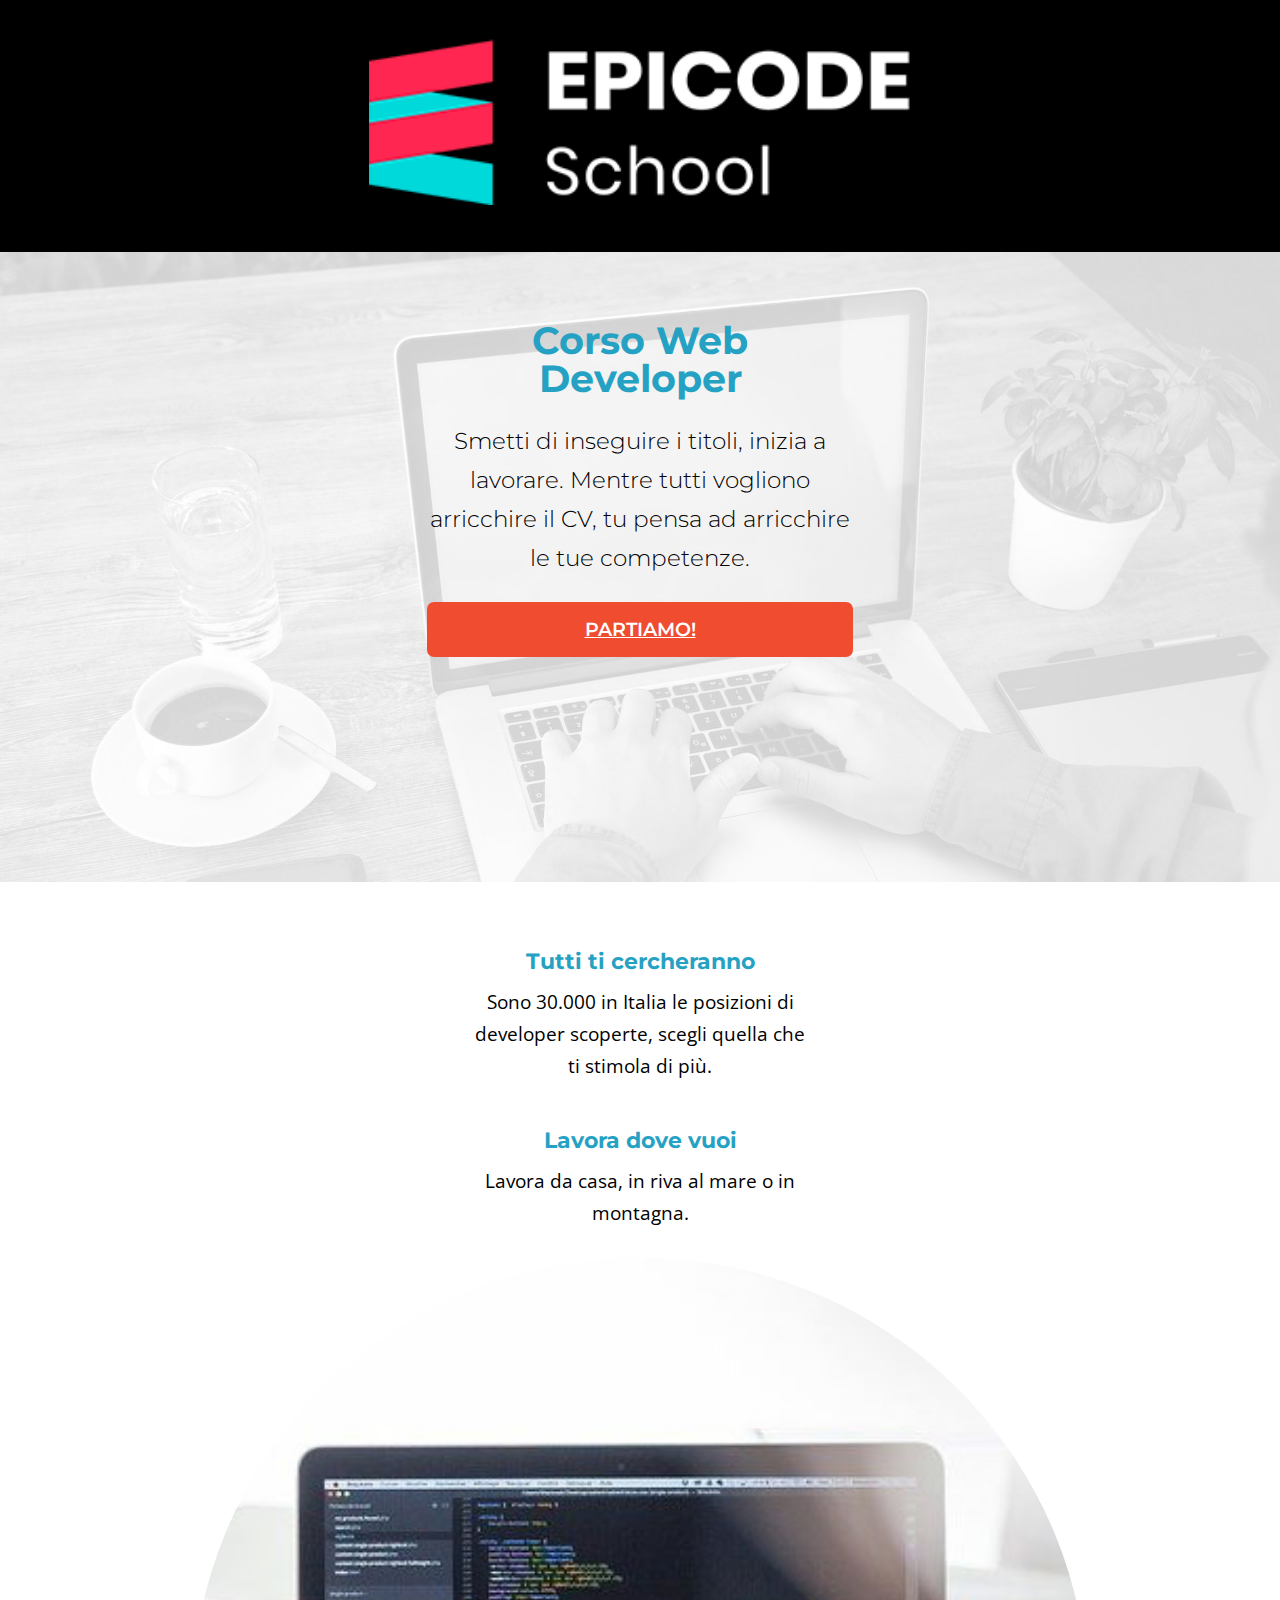
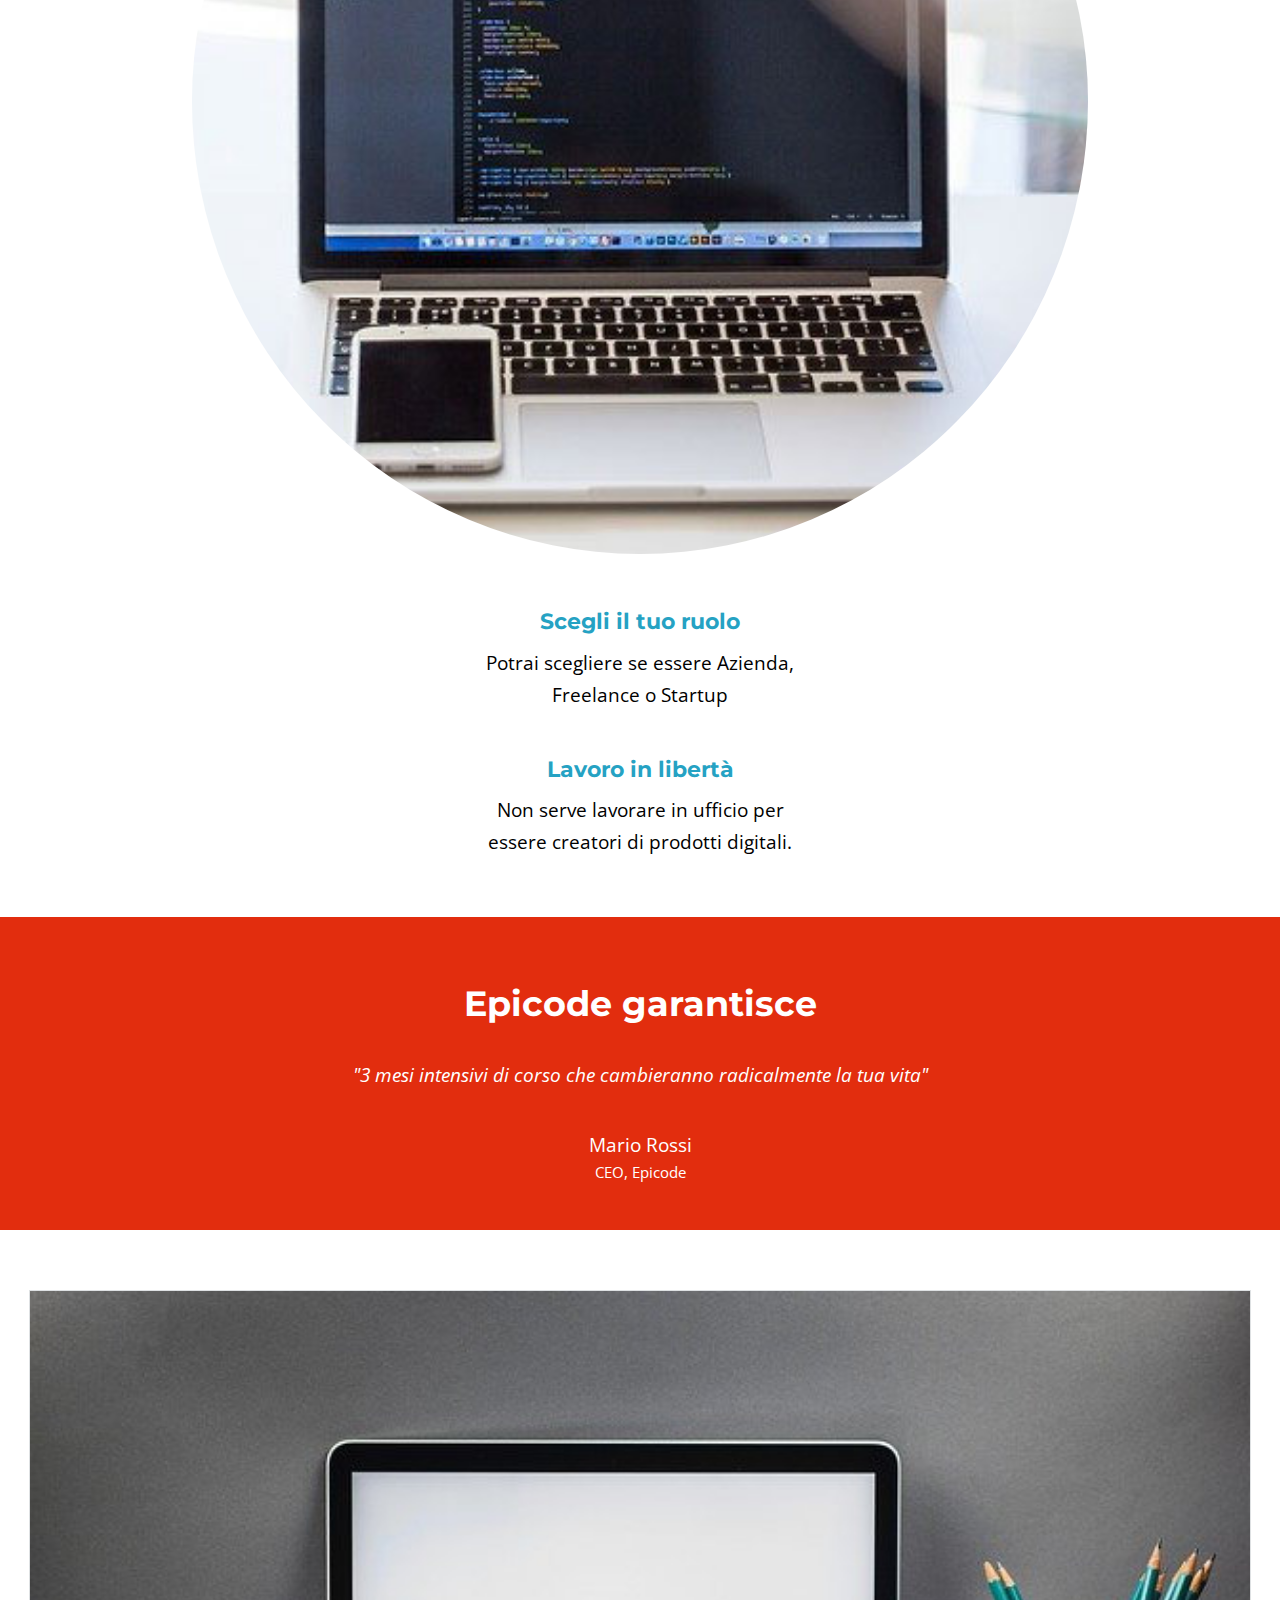
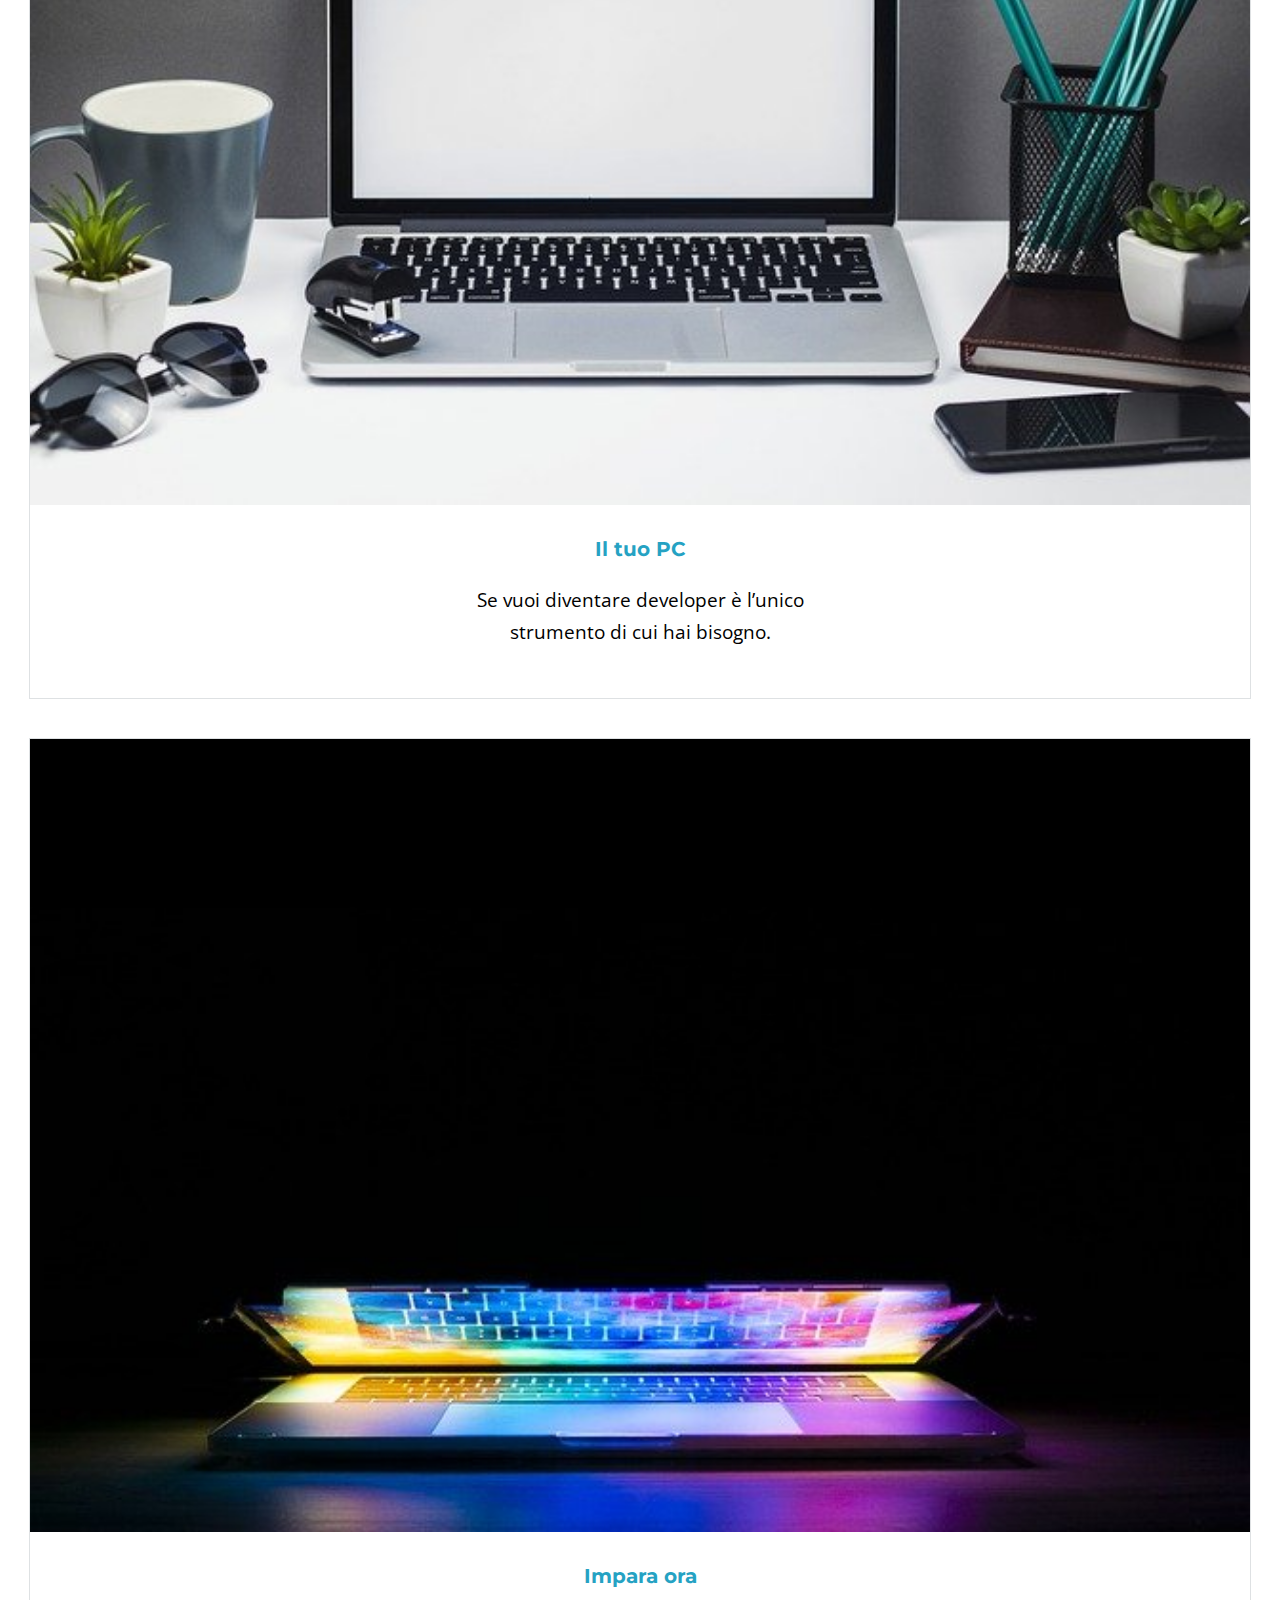
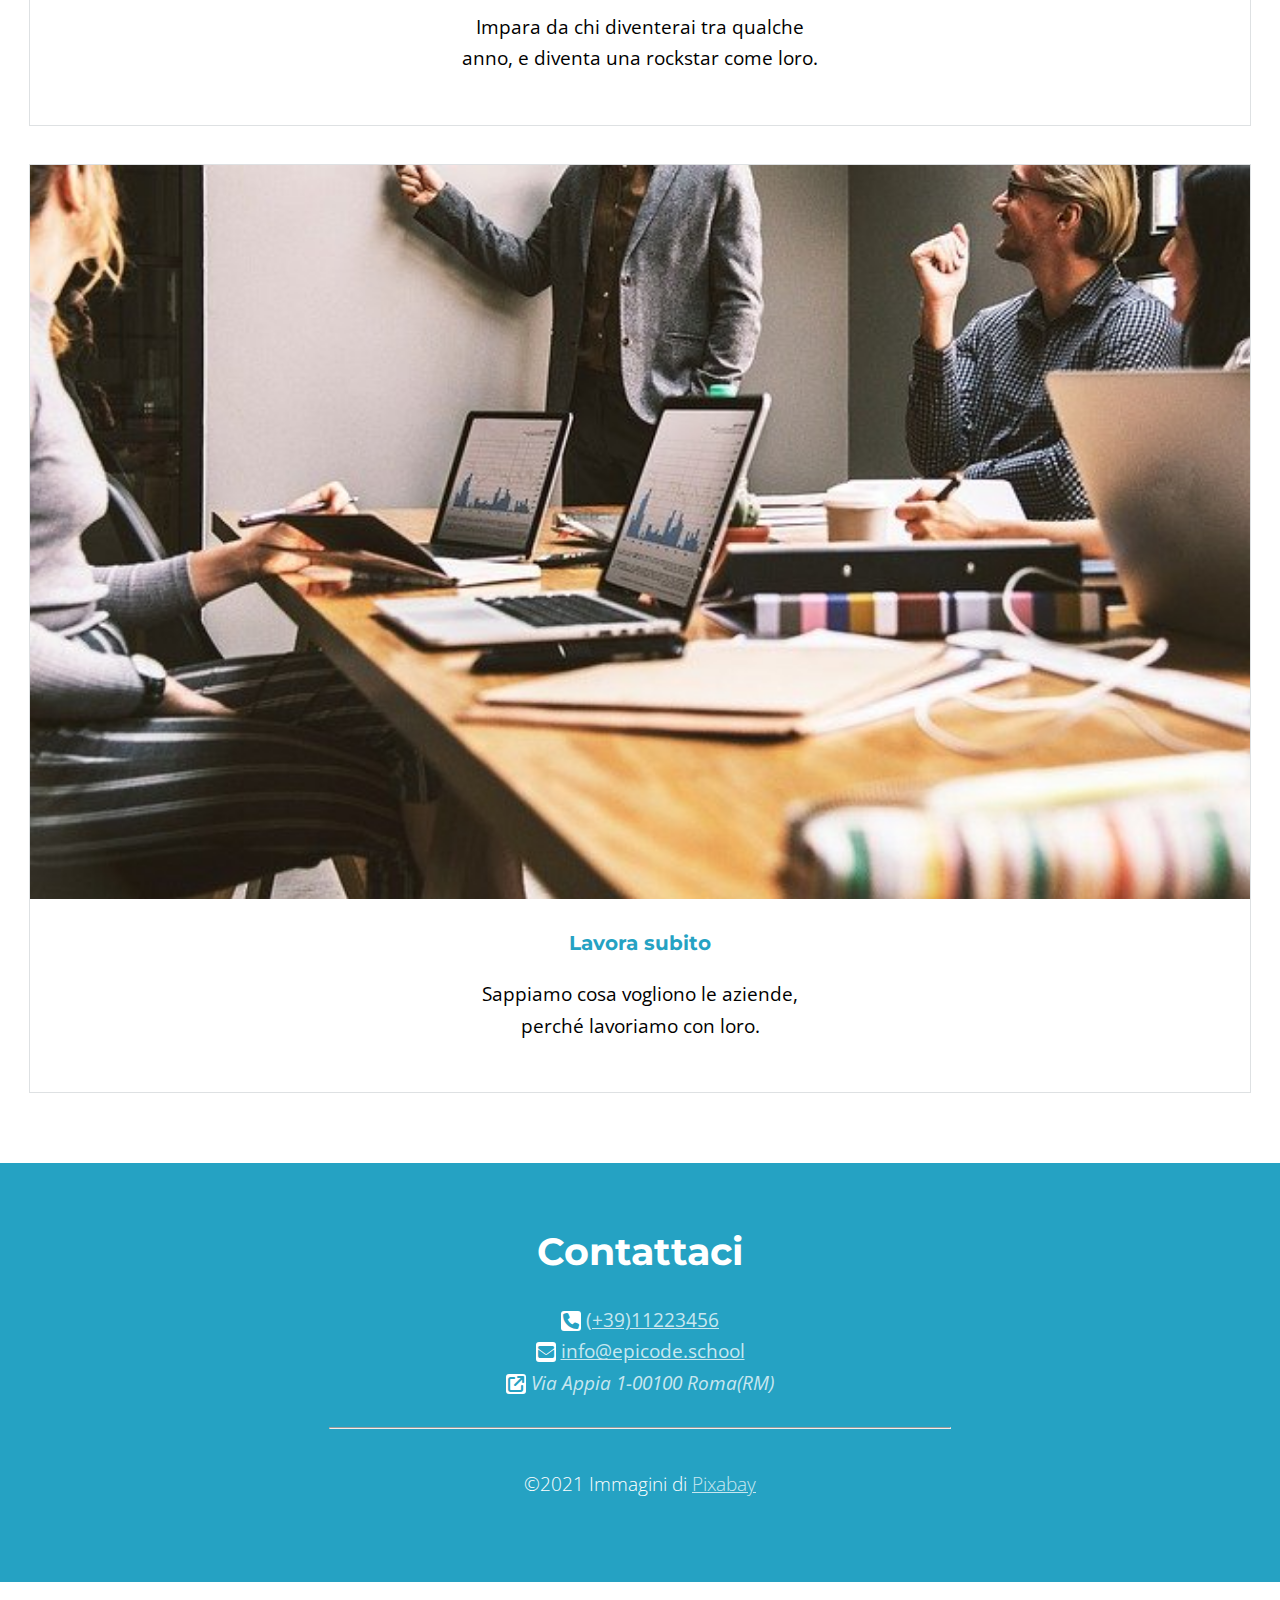
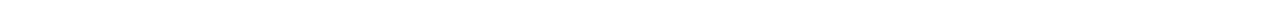
<file: index.html>
<!DOCTYPE html>
<html lang="it">

<head>
    <meta charset="UTF-8">
    <meta http-equiv="X-UA-Compatible" content="IE=edge">
    <meta name="viewport" content="width=device-width, initial-scale=1.0">
    <meta name="description"
        content="Da zero a Epicode con i corsi completi per diventare uno sviluppatore professionista in 3 mesi.">
    <link rel="stylesheet" href="https://cdnjs.cloudflare.com/ajax/libs/font-awesome/6.4.0/css/all.min.css">
    <link rel="stylesheet" href="assets/css/style.css">
    <title> Corso Web Developer - Epicode school</title>
</head>

<body>
    <header>
        <div id="container">
            <div id="background-head">
                <img id="imagine-logo" src="assets/img/logo.png" alt="Logo Epicode" width="45%" height="100%">
            </div>
            <div id="background-image">
                <h1 id="titolo">Corso Web <br> Developer</h1>
                <p id="paragrafo-heading">Smetti di inseguire i titoli, inizia a <br> lavorare. Mentre tutti vogliono
                    <br> arricchire il CV, tu pensa ad arricchire <br> le tue competenze.
                </p>
                <span id="div-bottone">
                    <div id="fake-buttom">
                        <a href="#footer" class="partiamo" title="Vai a fondo pagina">
                            <p id="partiamo-testo">PARTIAMO!</p>
                        </a>
                </span>
            </div>
    </header>
    
    <main>
        <div class="testi-main">
            <h3 class="h3-special">Tutti ti cercheranno</h3>
            <p class="paragrafo-main">Sono 30.000 in Italia le posizioni di <br> developer scoperte, scegli quella che
                <br> ti stimola di più.
            </p>

        </div>
        <div class="testi-main2">
            <h3 class="h3-special1">Lavora dove vuoi</h3>
            <p class="paragrafo-main">Lavora da casa, in riva al mare o in <br> montagna.</p>
        </div>
        <div id="image-main">
            <img id="image-main2" src="assets/img/notebook.jpg" alt="immagine rotonda notebook" width="100%"
                height="100%">

        </div>
        <div>
            <div class="testi-main2">
                <h3 class="h3-special2">Scegli il tuo ruolo</h3>
                <p class="paragrafo-main">Potrai scegliere se essere Azienda,<br> Freelance o Startup</p>
            </div>
        </div>

        <div class="testi-main2">
            <h3 class="h3-special1">Lavoro in libertà</h3>
            <p class="paragrafo-main1">Non serve lavorare in ufficio per <br> essere creatori di prodotti digitali.</p>
        </div>
        </div>
        <div id="main-orange">
            <br>
            <h2 id="h2-special">Epicode garantisce</h2>
            <blockquote id="citazione-mario"> <em>"3 mesi intensivi di corso che cambieranno radicalmente la tua
                    vita"</em></blockquote>
            <div id="colore-mario">
                <p id="mario-rossi">Mario Rossi</p>
                <p id="ceo">CEO, Epicode</p>
            </div>
            <br>
        </div>
        <section id="section-main">
            <div class="card">
                <div id="immagine-card-div">
                    <img class="immagine-card1" src="assets/img/foto1.jpg" alt="immagine computer sulla scrivania"
                        width=100%>
                </div>
                <div>
                    <h3 class="il-tuo-pc">Il tuo PC</h3>
                    <p class="sottotesto">Se vuoi diventare developer è l’unico <br> strumento di cui hai bisogno.</p>
                    <br>
                </div>
            </div>

            <div class="card">
                <div id="immagine-card-div">
                    <img class="immagine-card1" src="assets/img/foto2.jpg" alt="Impara Ora" width=100%>
                </div>
                <div>
                    <h3 class="il-tuo-pc">Impara ora</h3>
                    <p class="sottotesto">Impara da chi diventerai tra qualche <br> anno, e diventa una rockstar come loro.
                    </p>
                    <br>
                </div>
            </div>

            <div class="card">
                <div id="immagine-card-div">
                    <img class="immagine-card1" src="assets/img/foto3.jpg" alt="Foto di Riunione" width=100%>
                </div>
                <div>
                    <h3 class="il-tuo-pc">Lavora subito</h3>
                    <p class="sottotesto">Sappiamo cosa vogliono le aziende, <br> perché lavoriamo con loro.</p>
                    <br>
                </div>
            </div>
        </section>
    </main>

    <br>
    
    <footer id="footer">
        <div>
            <h1 id="contattaci">Contattaci</h1>
            <br>
        </div>
        <div>
            <i class="fa-solid fa-phone"></i>&nbsp;<a href="#">(+39)11223456</a>
        </div>
        <div>
            <i class="fa-solid fa-envelope"></i>&nbsp;<a href="mailto:info@epicode.school">info@epicode.school</a>
        </div>
        <div id="adress-div">
            <address id="adress"><i class="fa-solid fa-arrow-up-right-from-square"></i>&nbsp;Via Appia 1-00100 Roma(RM)
            </address>
        </div>
        <hr>
        <div>
            <p id="copy">&copy;2021 Immagini di <a href="https://pixabay.com/it/" target="_blank">Pixabay</a></p>
            <br><br>

        </div>
    </footer>
    </div>
</body>

</html>
</file>
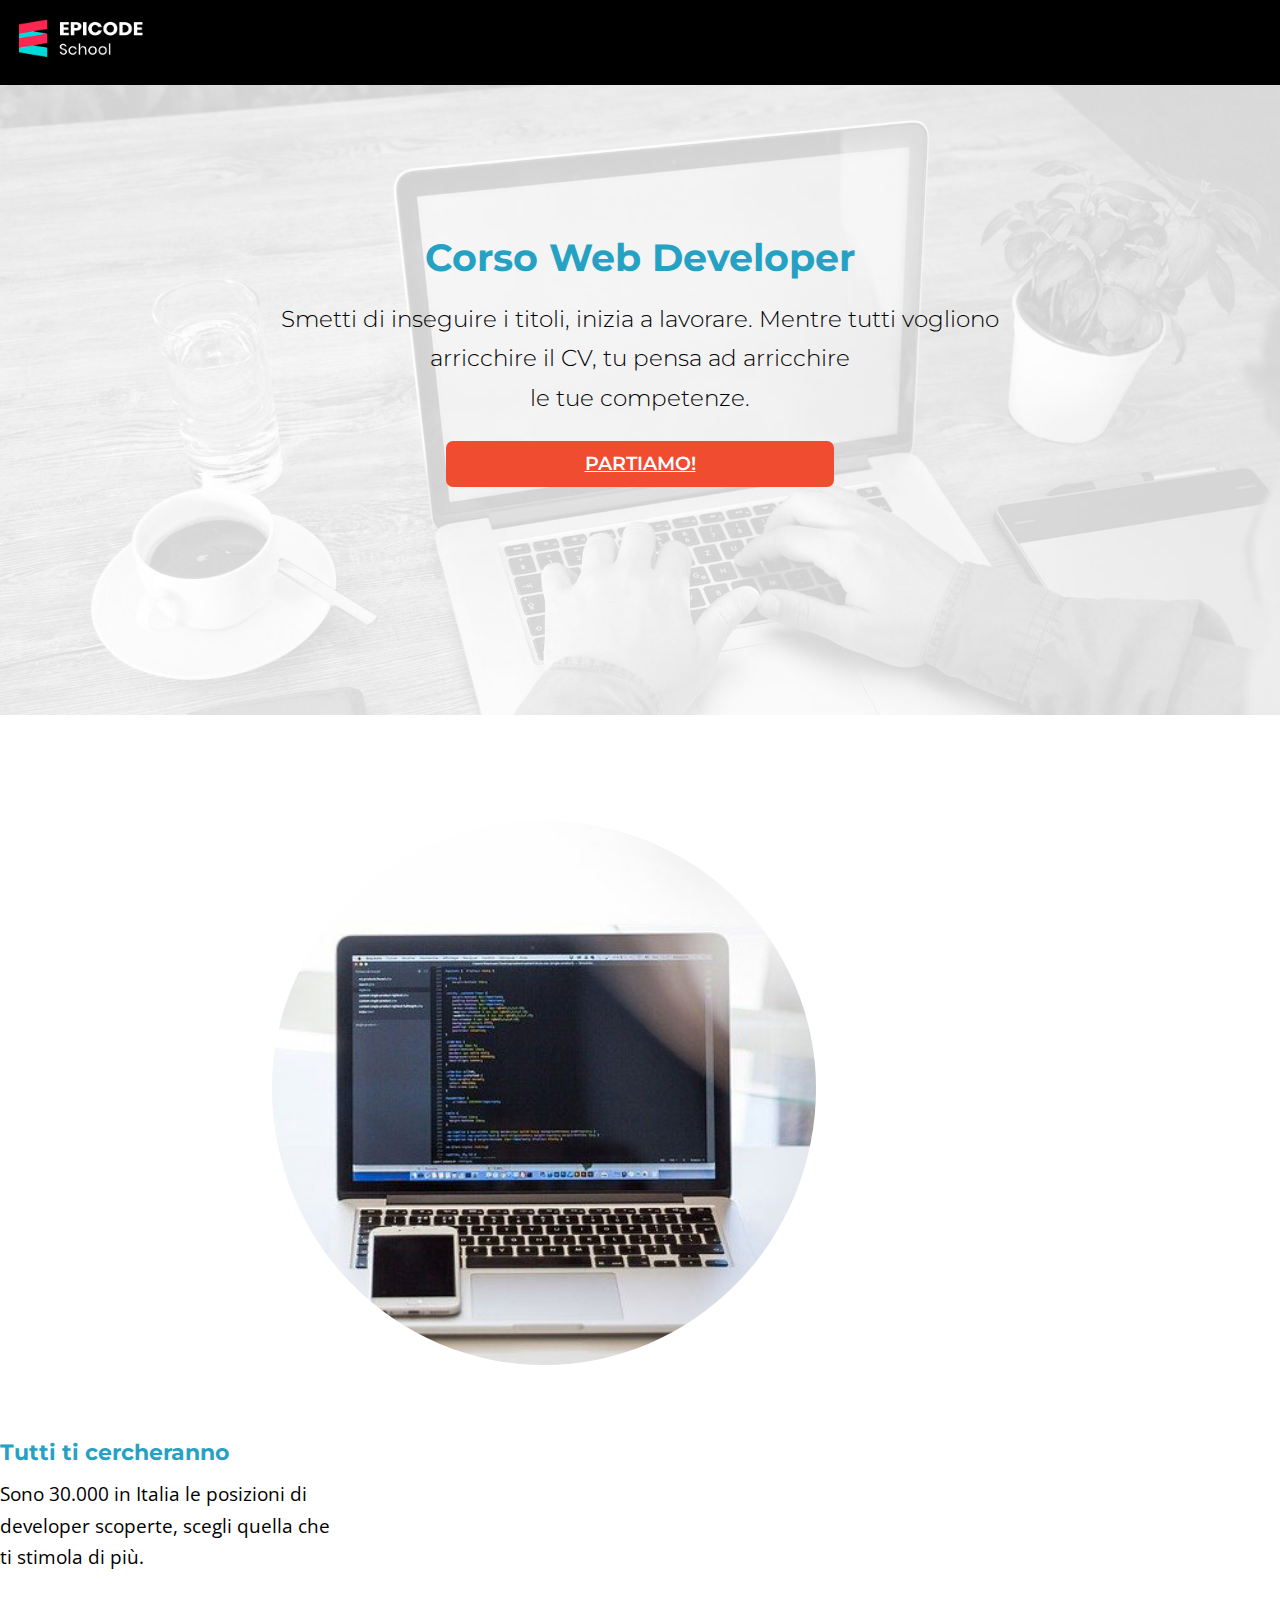
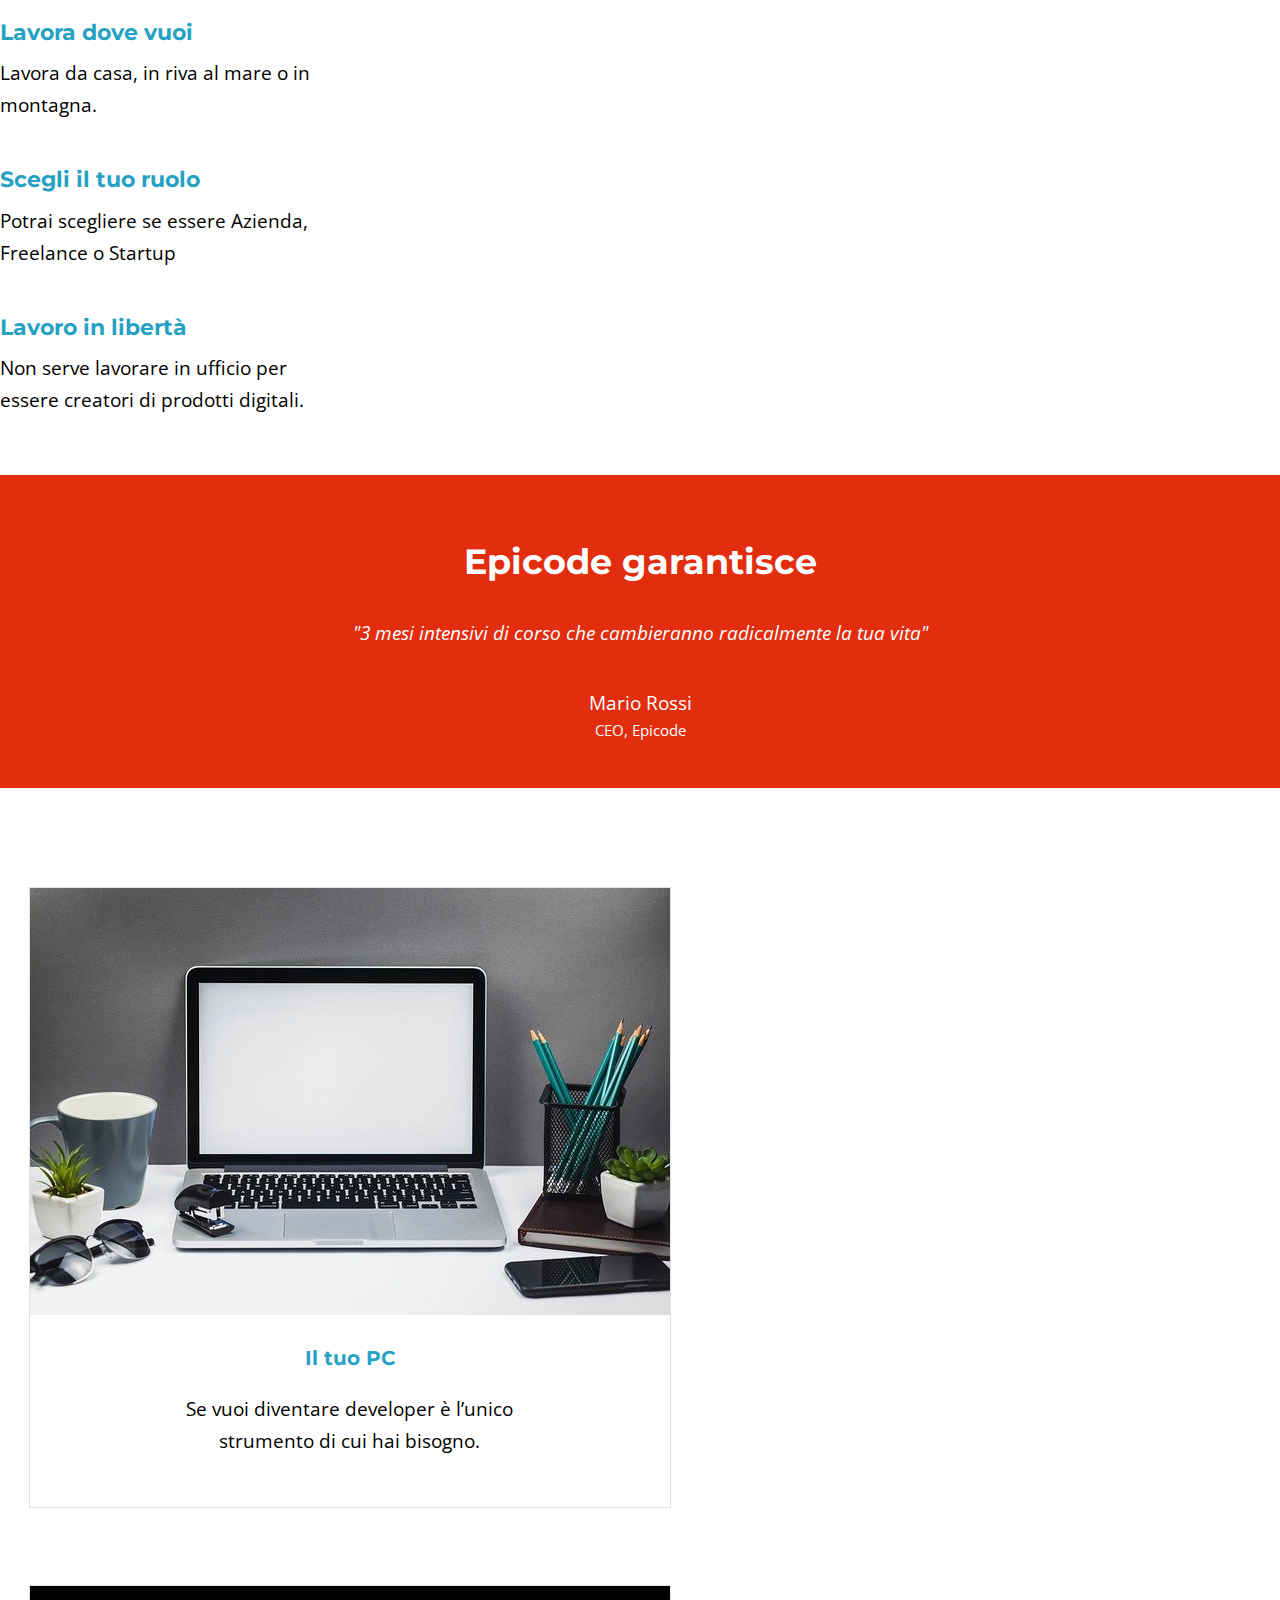
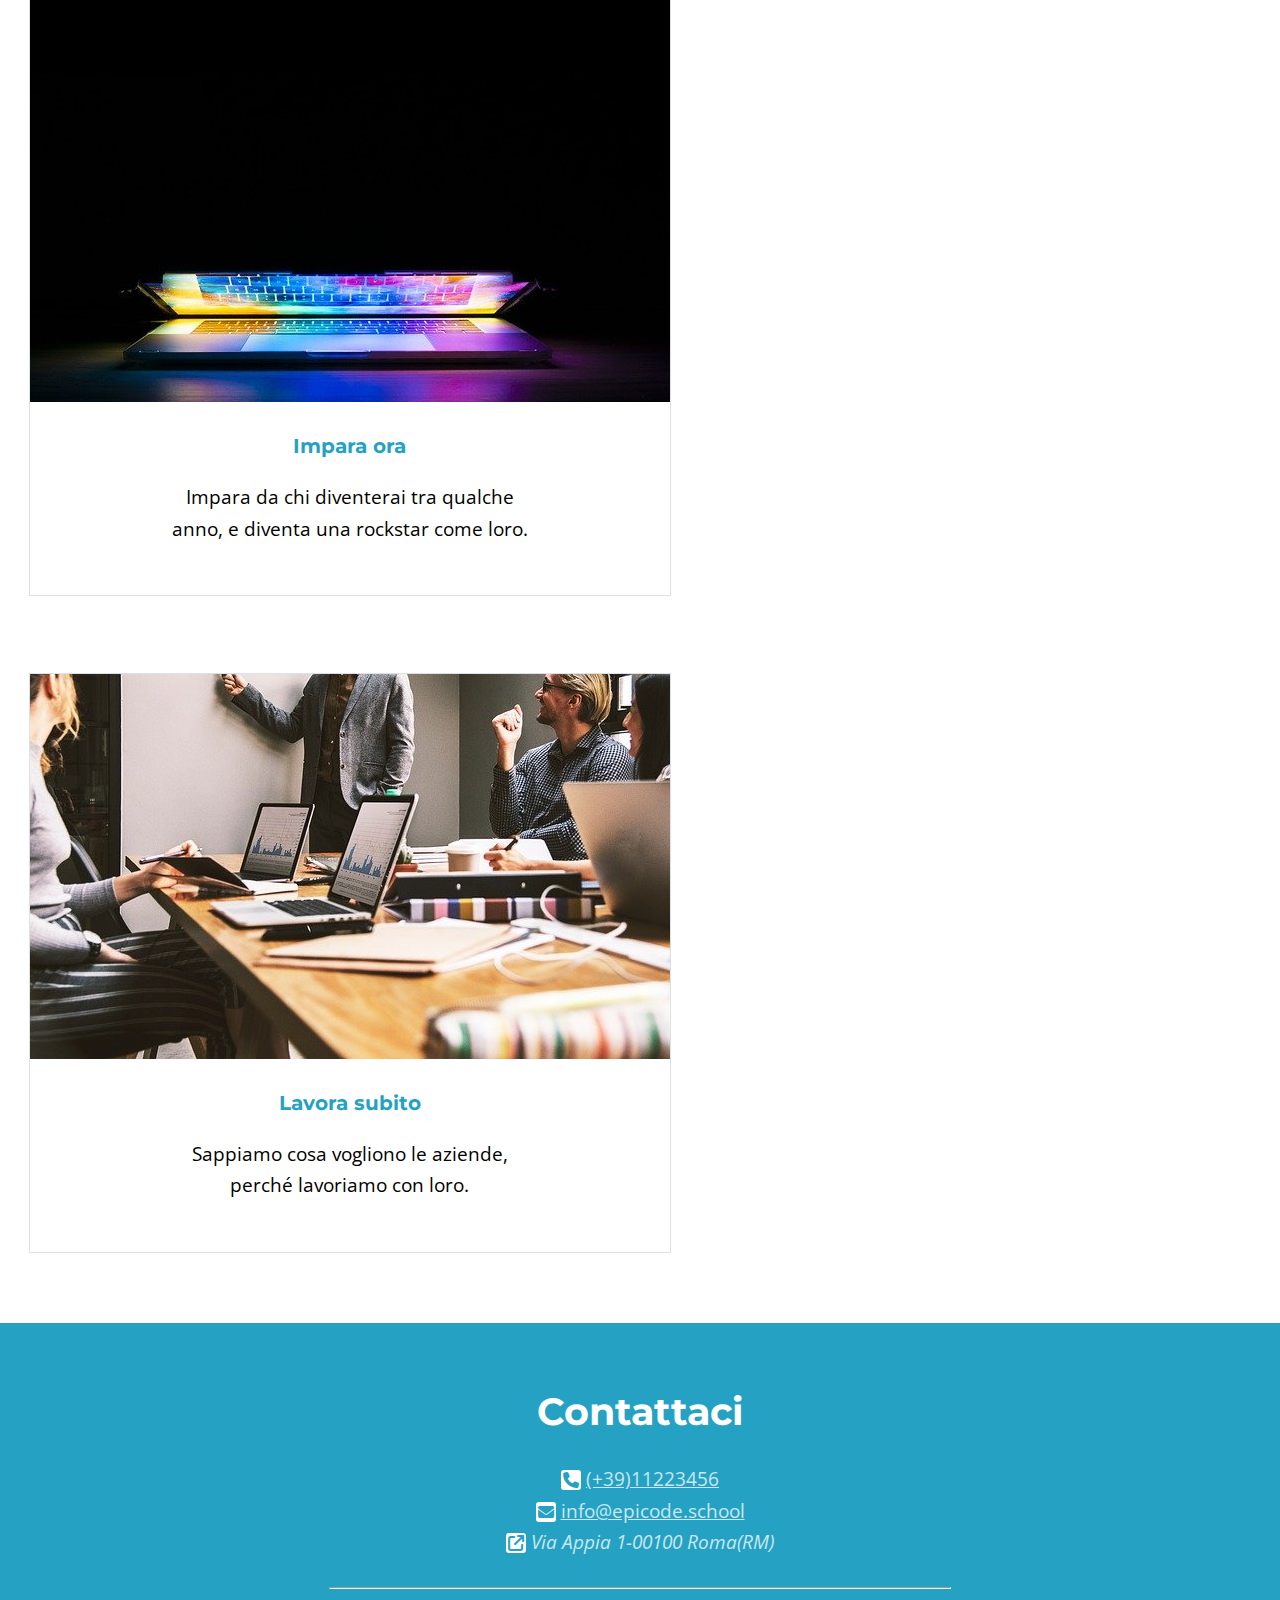
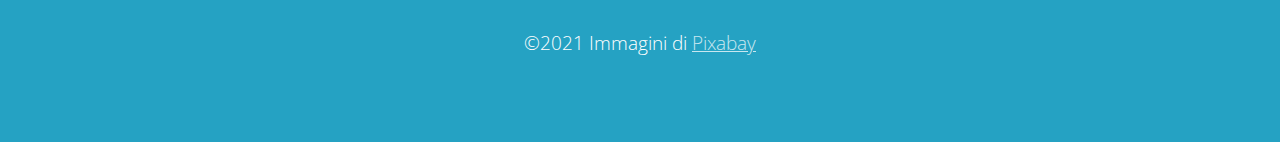
<file: VERSIONE DESKTOP/desktop.html>
<!DOCTYPE html>
<html lang="it">

<head>
    <meta charset="UTF-8">
    <meta http-equiv="X-UA-Compatible" content="IE=edge">
    <meta name="viewport" content="width=device-width, initial-scale=1.0">
    <meta name="description"
        content="Da zero a Epicode con i corsi completi per diventare uno sviluppatore professionista in 3 mesi.">
    <link rel="stylesheet" href="https://cdnjs.cloudflare.com/ajax/libs/font-awesome/6.4.0/css/all.min.css">
    <link rel="stylesheet" href="desktop-assets/desktop.css/desktop-style.css">
    <title> Corso Web Developer - Epicode school</title>
</head>

<body>
    <header>
        <div id="container">
            <div id="background-head">
                <img id="imagine-logo" src="desktop-assets/img2/logo copy.png" alt="Logo Epicode" width="10%"
                    height="100%">
            </div>
            <div id="background-image">
                <h1 id="titolo">Corso Web Developer</h1>
                <p id="paragrafo-heading">Smetti di inseguire i titoli, inizia a lavorare. Mentre tutti vogliono
                    <br> arricchire il CV, tu pensa ad arricchire <br> le tue competenze.
                </p>
                <span id="div-bottone">
                    <div id="fake-buttom">
                        <a href="#footer" class="partiamo" title="Vai a fondo pagina">
                            <p id="partiamo-testo">PARTIAMO!</p>
                        </a>
                </span>
            </div>
    </header>

    <main>

        <div id="image-main">
            <img id="image-main2" src="desktop-assets/img2/notebook copy.jpg" alt="immagine rotonda notebook"
                width="100%" height="100%">
        </div>

        <div>
            <div class="testi-main">
                <h3 class="h3-special">Tutti ti cercheranno</h3>
                <p class="paragrafo-main">Sono 30.000 in Italia le posizioni di <br> developer scoperte,
                    scegli quella
                    che
                    <br> ti stimola di più.
                </p>
            </div>
            <div class="testi-main2">
                <h3 class="h3-special1">Lavora dove vuoi</h3>
                <p class="paragrafo-main">Lavora da casa, in riva al mare o in <br> montagna.</p>
            </div>

            <div class="testi-main2">
                <h3 class="h3-special2">Scegli il tuo ruolo</h3>
                <p class="paragrafo-main">Potrai scegliere se essere Azienda,<br> Freelance o Startup</p>
            </div>
        </div>
        <div class="testi-main2">
            <h3 class="h3-special1">Lavoro in libertà</h3>
            <p class="paragrafo-main1">Non serve lavorare in ufficio per <br> essere creatori di prodotti
                digitali.</p>
        </div>
        </div>
        <div id="main-orange">
            <br>
            <h2 id="h2-special">Epicode garantisce</h2>
            <blockquote id="citazione-mario"> <em>"3 mesi intensivi di corso che cambieranno radicalmente la tua
                    vita"</em></blockquote>
            <div id="colore-mario">
                <p id="mario-rossi">Mario Rossi</p>
                <p id="ceo">CEO, Epicode</p>
            </div>
            <br>
        </div>
        <section id="section-main">
            
                <div class="card">
                    <div id="immagine-card-div">
                        <img class="immagine-card1" src="desktop-assets/img2/foto1 copy.jpg"
                            alt="immagine computer sulla scrivania">
                    </div>
                    <div>
                        <h3 class="il-tuo-pc">Il tuo PC</h3>
                        <p class="sottotesto">Se vuoi diventare developer è l’unico <br> strumento di cui hai bisogno.
                        </p>
                        <br>
                    </div>
                </div>
          
            <div class="card">
                
                    <div id="immagine-card-div">
                        <img class="immagine-card1" src="desktop-assets/img2/foto2 copy.jpg" alt="Impara Ora">
                    </div>
                    <div>
                        <h3 class="il-tuo-pc">Impara ora</h3>
                        <p class="sottotesto">Impara da chi diventerai tra qualche <br> anno, e diventa una rockstar
                            come
                            loro.
                        </p>
                        <br>
                    </div>
                
            </div>
            <div class="card">
                <div id="immagine-card-div">
                    <img class="immagine-card1" src="desktop-assets/img2/foto3 copy.jpg" alt="Foto di Riunione">
                </div>
                <div>
                    <h3 class="il-tuo-pc">Lavora subito</h3>
                    <p class="sottotesto">Sappiamo cosa vogliono le aziende, <br> perché lavoriamo con loro.</p>
                    <br>
                </div>
            </div>
            </div>
        </section>

    </main>

    <br>

    <footer id="footer">
        <div>
            <h1 id="contattaci">Contattaci</h1>
            <br>
        </div>
        <div>
            <i class="fa-solid fa-phone"></i>&nbsp;<a href="#">(+39)11223456</a>
        </div>
        <div>
            <i class="fa-solid fa-envelope"></i>&nbsp;<a href="mailto:info@epicode.school">info@epicode.school</a>
        </div>
        <div id="adress-div">
            <address id="adress"><i class="fa-solid fa-arrow-up-right-from-square"></i>&nbsp;Via Appia 1-00100 Roma(RM)
            </address>
        </div>
        <hr>
        <div>
            <p id="copy">&copy;2021 Immagini di <a href="https://pixabay.com/it/" target="_blank">Pixabay</a></p>
            <br><br>

        </div>
    </footer>
    </div>
</body>

</html>
</file>
<file: assets/css/style.css>
@import url('https://fonts.googleapis.com/css2?family=Montserrat:ital,wght@0,100;0,200;0,300;0,400;0,500;0,600;0,700;0,800;0,900;1,100;1,200;1,300;1,400;1,500;1,600;1,700;1,800;1,900&family=Open+Sans:ital,wght@0,300;0,400;0,500;0,600;0,700;0,800;1,300;1,400;1,500;1,600;1,700;1,800&display=swap');

body {
    margin: 0px;
    padding: 0px;
    font-size: 1.2rem;
    font-family: 'Open Sans', sans-serif;
    line-height: 1.65em;
    text-align: center;
    width: 100%;
}

h1,
h2,
h3,
h4 {
    font-family: 'Montserrat', sans-serif;
    font-weight: bold;
    color: #25a2c3;
    line-height: 1.5em;
}

/*HEADER*/

h1 {
    padding: 0px;
    margin: 0px;
    padding-top: 70px;
    line-height: 1;
}

#titolo {
    font-weight: 700;
}

.h3-special {
    padding-top: 40px;
    margin-bottom: 0;
}

.h3-special2 {
    padding-top: 20px;
    margin-bottom: 0;
}

.h3-special1 {
    padding-top: 20px;
    margin-bottom: 0;
}

#h2-special {
    color: white;
    padding-top: 0px;
    font-size: 35px;
}

#background-head {
    background-color: black;
    padding: 2em;
}

#background-image {
    background-image: url(../img/banner.jpg);
    width: 100%;
    height: 70vh;
    background-position: top;
    background-size: cover;
    padding: 0%;
    margin: 0;
}

#paragrafo-heading {
    font-weight: 300;
    font-size: 1.2em;
    line-height: 1.7;
    font-family: 'Montserrat', sans-serif;

}

.partiamo {
    color: white;
}

.partiamo p {
    margin: 0;

}

#fake-buttom {
    padding-top: 10px;
    padding-bottom: 10px;
    border: 2px solid #f04c2f;
    border-radius: 7px;
    width: 30%;
    margin: auto;
    font-weight: bold;
    background-color: #f04c2f;
    color: white;
    font-family: 'Montserrat', sans-serif;
    font-weight: 600;
    padding-left: 1em;
    padding-right: 1em;


}

/*MAIN*/

.paragrafo-main {
    font-weight: 400;
    margin-top: 4px;
    padding-top: 4px;
}

.paragrafo-main1 {
    font-weight: 400;
    margin-top: 4px;
    padding-top: 4px;
    padding-bottom: 40px;
}


#testi-main2 {
    margin: 0;
    padding: 0;
}

#image-main {
    width: 70%;
    margin: auto;
}

#image-main2 {
    border-radius: 50%;
    padding-top: 10px;
}


#main-orange {
    background-color: #e22d0e;
    ;
    margin-bottom: 60px;
}

#citazione-mario {
    color: white;
    margin-bottom: 2px;
    padding-bottom: 1em;
}

#colore-mario {
    color: white;
}

#mario-rossi {
    margin-bottom: 0;
}

#ceo {
    margin-top: 0;
    line-height: 1.5;
    font-size: 15px;
}

.immagine-card {
    padding: 15px;
    margin: 0.5em;
}

.card {
    border: 1.5px solid #dee1e3;
    box-sizing: border-box;
    margin: 1.5em;
    margin-bottom: 2em;
    margin-top: 2em;

}

.il-tuo-pc {
    font-size: 20px;


}

#sottotesto-card {
    padding-bottom: 4em;
    margin-bottom: 4em;
    font-size: 300;

}

/*FOOTER*/

#footer {
    background-color: #25a2c3;
    margin-bottom: 20px;
    padding-left: 20px;
    padding-right: 20px;
}

#footer a,
address {
    color: #c8e7f0;
    padding-bottom: 1em;
}

#footer h1 {
    color: white;
}

hr {
    width: 50%;
    color: white;
}

#copy {
    color: white;
    font-weight: 300;
    padding-top: 1em;
}

#Contattaci {

    margin-bottom: 2em;
}

.fa-phone {
    background-color: white;
    color: #25a2c3;
    border-radius: 3px;
    padding: 2px;
    font-size: medium;

}

.fa-envelope {
    background-color: white;
    color: #25a2c3;
    border-radius: 3px;
    padding: 2px;

    font-size: medium;

}

.fa-arrow-up-right-from-square {
    background-color: white;
    color: #25a2c3;
    border-radius: 3px;
    padding: 2px;

    font-size: medium;

}

#adress-div {
    padding: 0;
    margin: 0;
}
</file>
<file: VERSIONE DESKTOP/desktop-assets/desktop.css/desktop-style.css>
@import url('https://fonts.googleapis.com/css2?family=Montserrat:ital,wght@0,100;0,200;0,300;0,400;0,500;0,600;0,700;0,800;0,900;1,100;1,200;1,300;1,400;1,500;1,600;1,700;1,800;1,900&family=Open+Sans:ital,wght@0,300;0,400;0,500;0,600;0,700;0,800;1,300;1,400;1,500;1,600;1,700;1,800&display=swap');

body {
    margin: 0px;
    padding: 0px;
    font-size: 1.2rem;
    font-family: 'Open Sans', sans-serif;
    line-height: 1.65em;
    width: 100%;

}

h1,
h2,
h3,
h4 {
    font-family: 'Montserrat', sans-serif;
    font-weight: bold;
    color: #25a2c3;
    line-height: 1.5em;
}

/*HEADER*/

h1 {
    padding: 0px;
    margin: 0px;
    padding-top: 70px;
    line-height: 1;
}

#imagine-logo {
    text-align: left;
}

#titolo {
    font-weight: 700;
    padding-top: 4em;
}

.h3-special {
    padding-top: 40px;
    margin-bottom: 0;
}

.h3-special2 {
    padding-top: 20px;
    margin-bottom: 0;
}

.h3-special1 {
    padding-top: 20px;
    margin-bottom: 0;
}

#h2-special {
    color: white;
    padding-top: 0px;
    font-size: 35px;
}

#background-head {
    background-color: black;
    padding: 1em;
}

#background-image {
    background-image: url(../img2/banner\ copy.jpg);
    width: 100%;
    height: 70vh;
    background-position: top;
    background-size: cover;
    padding: 0%;
    margin: 0;
    text-align: center;
}

#paragrafo-heading {
    font-weight: 300;
    font-size: 1.2em;
    line-height: 1.7;
    font-family: 'Montserrat', sans-serif;

}

.partiamo {
    color: white;
}

.partiamo p {
    margin: 0;

}

#fake-buttom {
    padding-top: 5px;
    padding-bottom: 5px;
    border: 2px solid #f04c2f;
    border-radius: 7px;
    width: 30%;
    margin: auto;
    font-weight: bold;
    background-color: #f04c2f;
    color: white;
    font-family: 'Montserrat', sans-serif;
    font-weight: 600;


}

/*MAIN*/

.paragrafo-main {

    font-weight: 400;
    margin-top: 4px;
    padding-top: 4px;
}

.paragrafo-main1 {
    font-weight: 400;
    margin-top: 4px;
    padding-top: 4px;
    padding-bottom: 40px;
}
#testi-main2 {
    margin: 0;
    padding: 0;
    float: right;
}

#image-main {
    margin: 0;
    padding: 0;
    text-align: center;
    padding-right: 10em;
    padding-top: 5em;
}

#image-main2 {
    border-radius: 50%;
    padding-top: 10px;
    width: 50%;

}



#main-orange {
    background-color: #e22d0e;
    ;
    margin-bottom: 60px;
    text-align: center;
}

#citazione-mario {
    color: white;
    margin-bottom: 2px;
    padding-bottom: 1em;
}

#colore-mario {
    color: white;
}

#mario-rossi {
    margin-bottom: 0;
}

#ceo {
    margin-top: 0;
    line-height: 1.5;
    font-size: 15px;
}

.immagine-card {
    padding: 15px;
    margin: 0.5em;
}
#section-main{
   
}
.card {
    border: 1.5px solid #dee1e3;
    margin: 1.5em;
    margin-bottom: 2em;
    margin-top: 2em;
    text-align: center;
    display: inline-block;
   }

.il-tuo-pc {
    font-size: 20px;
text-align: center;

}

#sottotesto-card {
    padding-bottom: 4em;
    margin-bottom: 4em;
    font-size: 300;

}

/*FOOTER*/

#footer {
    background-color: #25a2c3;
    margin-bottom: 20px;
    padding-left: 20px;
    padding-right: 20px;
    text-align: center;
}

#footer a,
address {
    color: #c8e7f0;
    padding-bottom: 1em;
}

#footer h1 {
    color: white;
}

hr {
    width: 50%;
    color: white;
}

#copy {
    color: white;
    font-weight: 300;
    padding-top: 1em;
}

#Contattaci {

    margin-bottom: 2em;
}

.fa-phone {
    background-color: white;
    color: #25a2c3;
    border-radius: 3px;
    padding: 2px;
    font-size: medium;

}

.fa-envelope {
    background-color: white;
    color: #25a2c3;
    border-radius: 3px;
    padding: 2px;

    font-size: medium;

}

.fa-arrow-up-right-from-square {
    background-color: white;
    color: #25a2c3;
    border-radius: 3px;
    padding: 2px;

    font-size: medium;

}

#adress-div {
    padding: 0;
    margin: 0;
}
</file>
